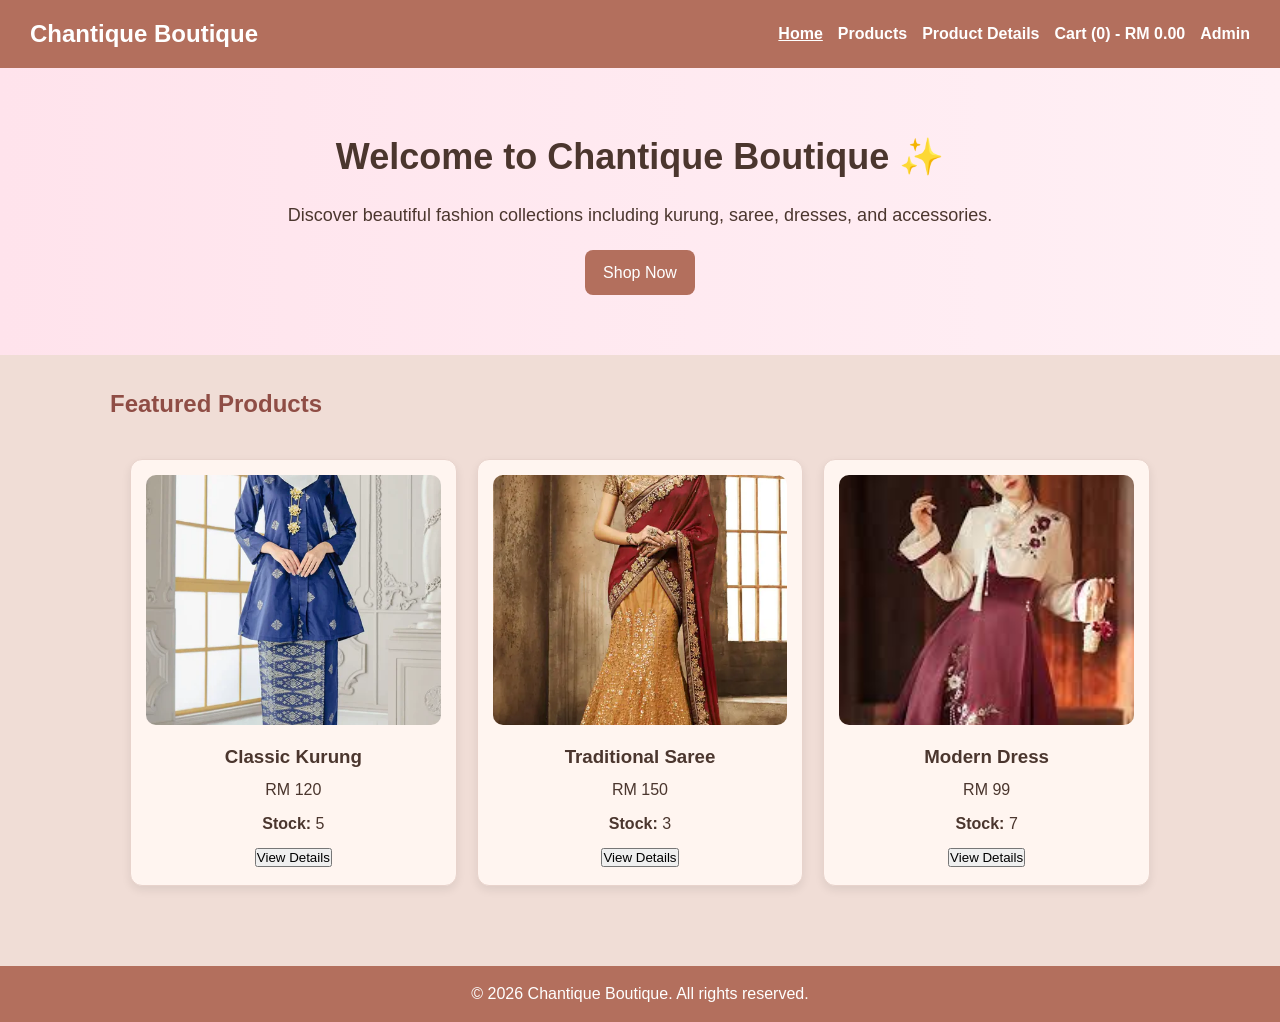
<file: index.html>
<!DOCTYPE html>
<html lang="en">
<head>
  <meta charset="UTF-8" />
  <meta name="viewport" content="width=device-width, initial-scale=1.0" />
  <title>Chantique Boutique - Home</title>
  <link rel="stylesheet" href="style.css" />
</head>
<body onload="loadFeaturedProducts()">
  <header>
    <nav class="navbar">
      <h1>Chantique Boutique</h1>
      <ul>
        <li><a href="index.html" class="active">Home</a></li>
        <li><a href="products.html">Products</a></li>
        <li><a href="product-details.html">Product Details</a></li>
        <li><a href="cart.html">Cart (<span id="cartCount">0</span>) - RM <span id="cartTotalNav">0.00</span></a></li>
        <li><a href="admin.html">Admin</a></li>
      </ul>
    </nav>
  </header>

  <section class="hero">
    <h2>Welcome to Chantique Boutique ✨</h2>
    <p>Discover beautiful fashion collections including kurung, saree, dresses, and accessories.</p>
    <a href="products.html" class="btn">Shop Now</a>
  </section>

  <section class="featured">
    <h2>Featured Products</h2>
    <div id="featuredProducts" class="product-grid"></div>
  </section>

  <footer>
    <p>&copy; 2026 Chantique Boutique. All rights reserved.</p>
  </footer>

  <script src="script.js"></script>
</body>
</html>
</file>
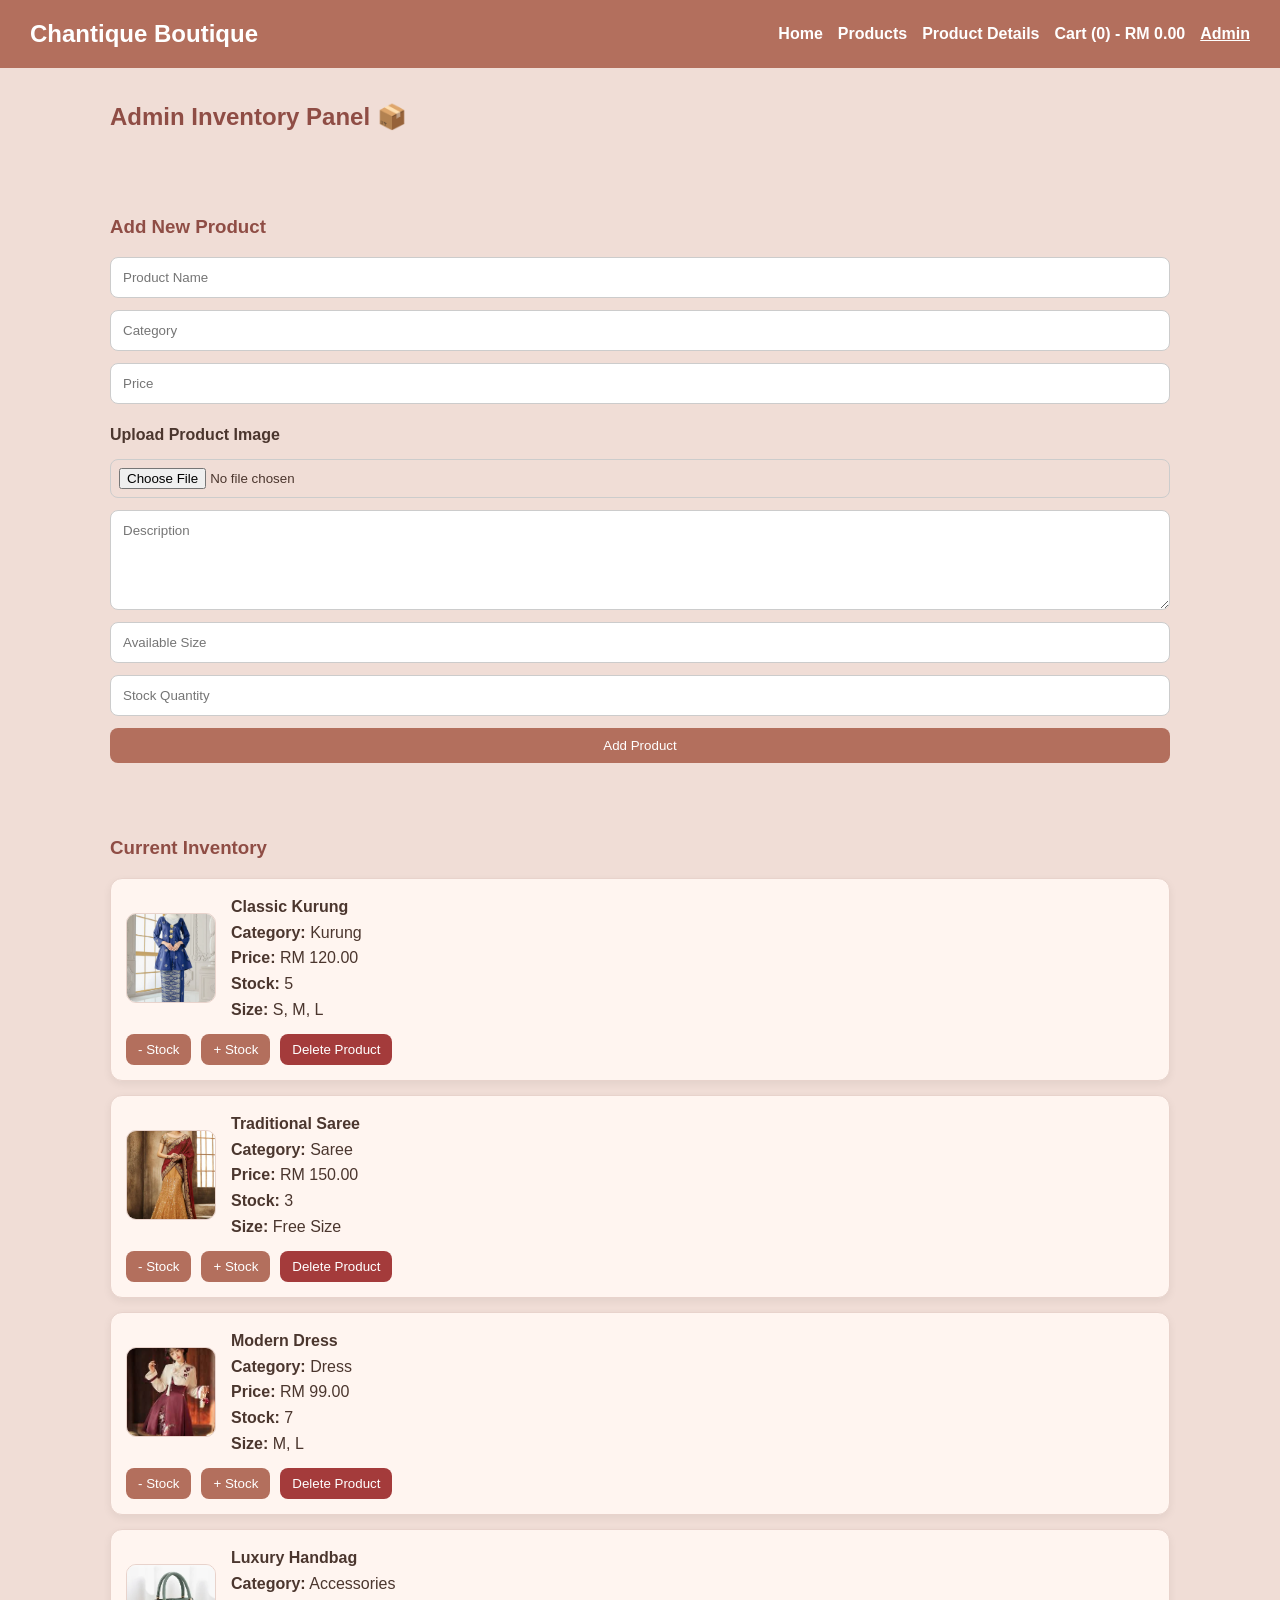
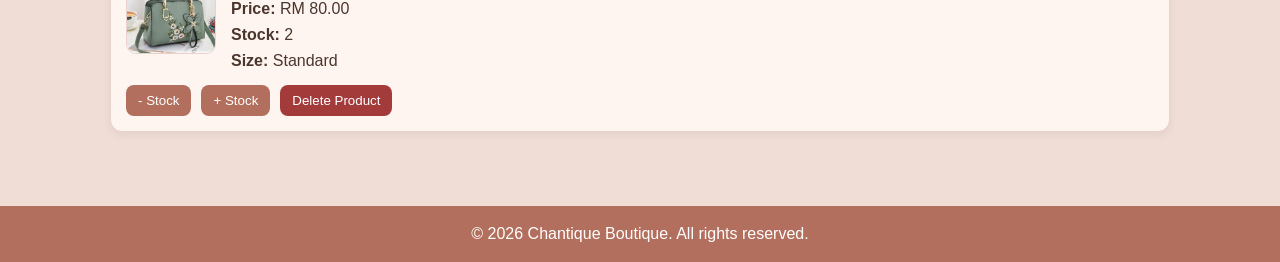
<file: admin.html>
<!DOCTYPE html>
<html lang="en">
<head>
  <meta charset="UTF-8" />
  <meta name="viewport" content="width=device-width, initial-scale=1.0" />
  <title>Chantique Boutique - Admin</title>
  <link rel="stylesheet" href="style.css" />
</head>
<body onload="loadAdminProducts()">
  <header>
    <nav class="navbar">
      <h1>Chantique Boutique</h1>
      <ul>
        <li><a href="index.html">Home</a></li>
        <li><a href="products.html">Products</a></li>
        <li><a href="product-details.html">Product Details</a></li>
        <li><a href="cart.html">Cart (<span id="cartCount">0</span>) - RM <span id="cartTotalNav">0.00</span></a></li>
        <li><a href="admin.html" class="active">Admin</a></li>
      </ul>
    </nav>
  </header>

  <section class="page-header">
    <h2>Admin Inventory Panel 📦</h2>
  </section>

  <section class="admin-section">
    <h3>Add New Product</h3>
    <form onsubmit="return addProduct()">
      <input type="text" id="productName" placeholder="Product Name" />
      <input type="text" id="productCategory" placeholder="Category" />
      <input type="number" id="productPrice" placeholder="Price" />
      <label class="file-label" for="productImageFile">Upload Product Image</label>
      <input type="file" id="productImageFile" accept="image/*" />
      <textarea id="productDescription" placeholder="Description"></textarea>
      <input type="text" id="productSize" placeholder="Available Size" />
      <input type="number" id="productStock" placeholder="Stock Quantity" min="0" />
      <button type="submit" class="btn">Add Product</button>
    </form>
    <p id="adminMessage"></p>
  </section>

  <section class="inventory-list">
    <h3>Current Inventory</h3>
    <div id="adminProducts"></div>
  </section>

  <footer>
    <p>&copy; 2026 Chantique Boutique. All rights reserved.</p>
  </footer>

  <script src="script.js"></script>
</body>
</html>
</file>
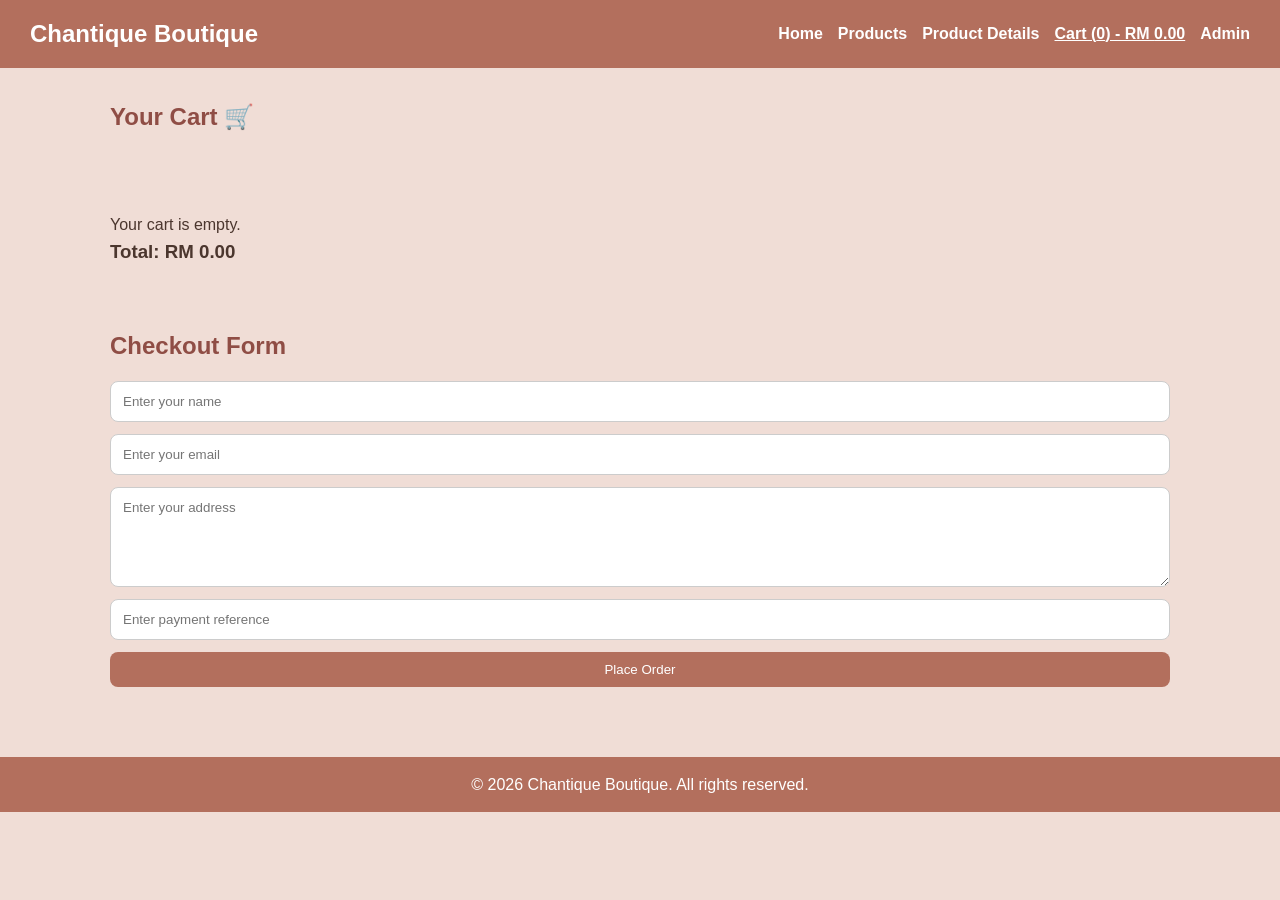
<file: cart.html>
<!DOCTYPE html>
<html lang="en">
<head>
  <meta charset="UTF-8" />
  <meta name="viewport" content="width=device-width, initial-scale=1.0" />
  <title>Chantique Boutique - Cart & Checkout</title>
  <link rel="stylesheet" href="style.css" />
</head>
<body onload="loadCart()">
  <header>
    <nav class="navbar">
      <h1>Chantique Boutique</h1>
      <ul>
        <li><a href="index.html">Home</a></li>
        <li><a href="products.html">Products</a></li>
        <li><a href="product-details.html">Product Details</a></li>
        <li><a href="cart.html" class="active">Cart (<span id="cartCount">0</span>) - RM <span id="cartTotalNav">0.00</span></a></li>
        <li><a href="admin.html">Admin</a></li>
      </ul>
    </nav>
  </header>

  <section class="page-header">
    <h2>Your Cart 🛒</h2>
  </section>

  <section class="cart-section">
    <div id="cartItems"></div>
    <h3 id="cartTotal">Total: RM 0.00</h3>
  </section>

  <section class="checkout-section">
    <h2>Checkout Form</h2>
    <form id="checkoutForm" onsubmit="return validateCheckoutForm()">
      <input type="text" id="customerName" placeholder="Enter your name" />
      <input type="email" id="customerEmail" placeholder="Enter your email" />
      <textarea id="customerAddress" placeholder="Enter your address"></textarea>
      <input type="text" id="paymentInfo" placeholder="Enter payment reference" />
      <button type="submit" class="btn">Place Order</button>
    </form>
    <p id="formMessage"></p>
  </section>

  <footer>
    <p>&copy; 2026 Chantique Boutique. All rights reserved.</p>
  </footer>

  <script src="script.js"></script>
</body>
</html>
</file>
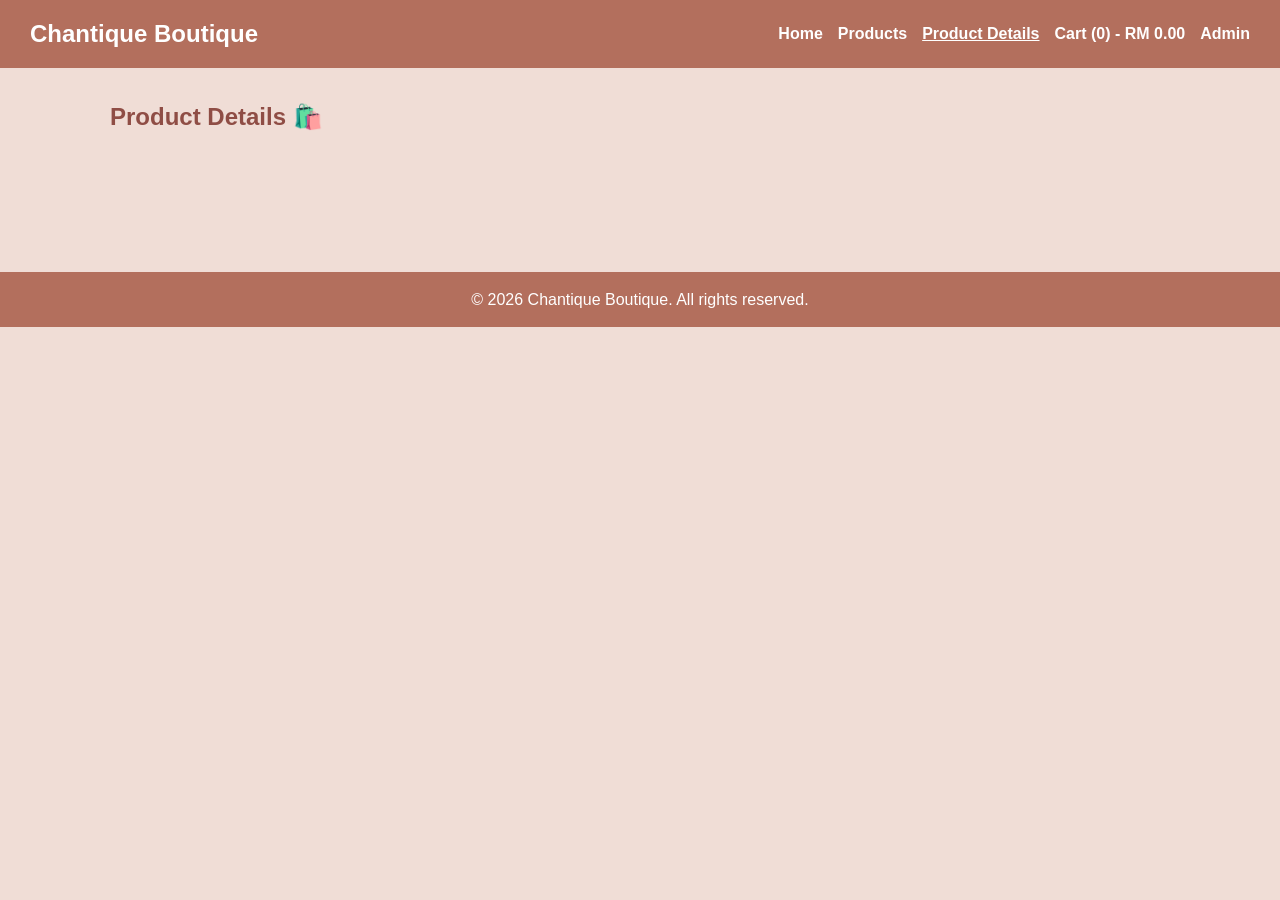
<file: product-details.html>
<!DOCTYPE html>
<html lang="en">
<head>
  <meta charset="UTF-8" />
  <meta name="viewport" content="width=device-width, initial-scale=1.0" />
  <title>Chantique Boutique - Product Details</title>
  <link rel="stylesheet" href="style.css" />
</head>
<body onload="loadProductDetails()">
  <header>
    <nav class="navbar">
      <h1>Chantique Boutique</h1>
      <ul>
        <li><a href="index.html">Home</a></li>
        <li><a href="products.html">Products</a></li>
        <li><a href="product-details.html" class="active">Product Details</a></li>
        <li><a href="cart.html">Cart (<span id="cartCount">0</span>) - RM <span id="cartTotalNav">0.00</span></a></li>
        <li><a href="admin.html">Admin</a></li>
      </ul>
    </nav>
  </header>

  <section class="page-header">
    <h2>Product Details 🛍️</h2>
  </section>

  <section id="productDetailsContainer" class="details-container"></section>

  <footer>
    <p>&copy; 2026 Chantique Boutique. All rights reserved.</p>
  </footer>

  <script src="script.js"></script>
</body>
</html>
</file>
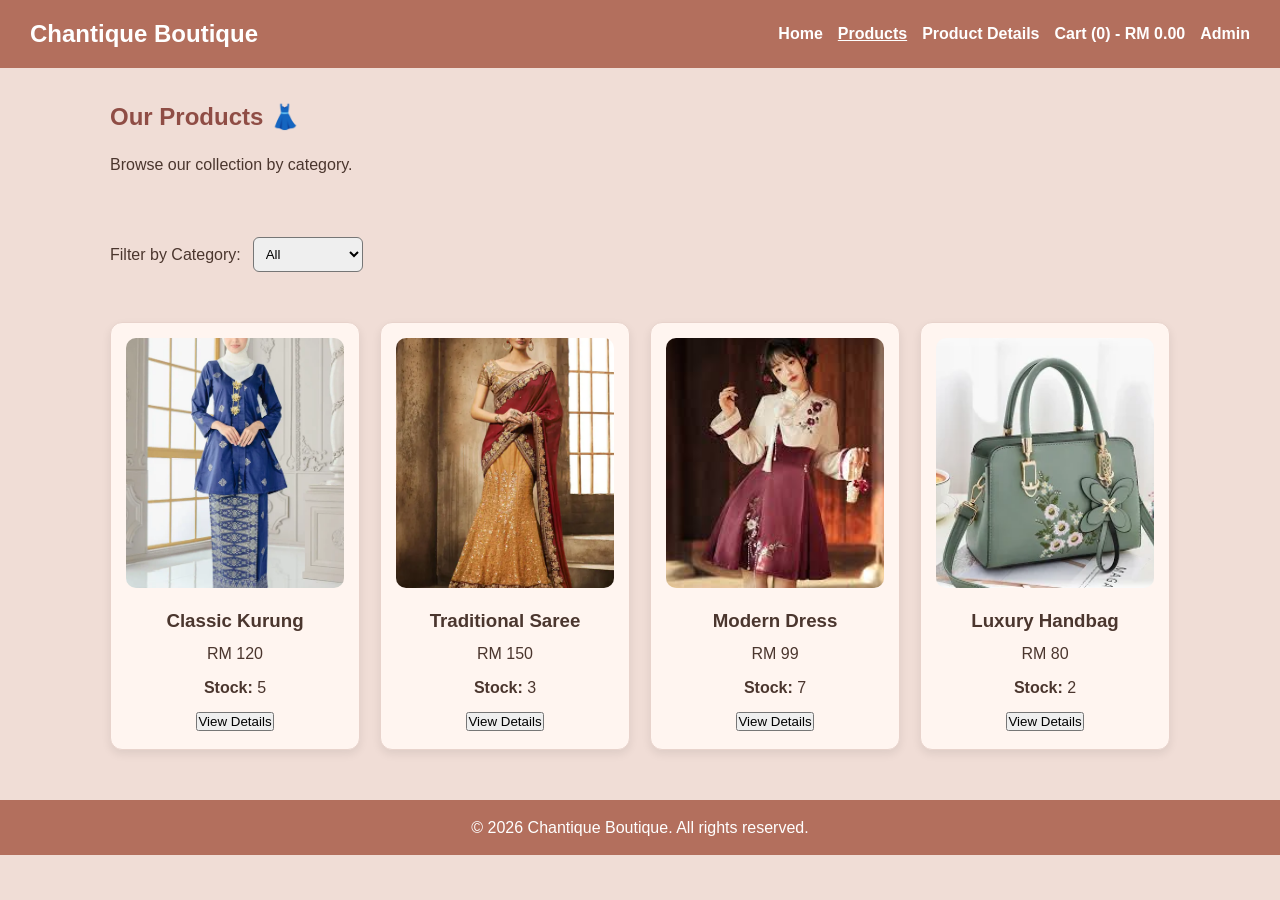
<file: products.html>
<!DOCTYPE html>
<html lang="en">
<head>
  <meta charset="UTF-8" />
  <meta name="viewport" content="width=device-width, initial-scale=1.0" />
  <title>Chantique Boutique - Products</title>
  <link rel="stylesheet" href="style.css" />
</head>
<body onload="loadProductsPage()">
  <header>
    <nav class="navbar">
      <h1>Chantique Boutique</h1>
      <ul>
        <li><a href="index.html">Home</a></li>
        <li><a href="products.html" class="active">Products</a></li>
        <li><a href="product-details.html">Product Details</a></li>
        <li><a href="cart.html">Cart (<span id="cartCount">0</span>) - RM <span id="cartTotalNav">0.00</span></a></li>
        <li><a href="admin.html">Admin</a></li>
      </ul>
    </nav>
  </header>

  <section class="page-header">
    <h2>Our Products 👗</h2>
    <p>Browse our collection by category.</p>
  </section>

  <section class="filter-section">
    <label for="categoryFilter">Filter by Category:</label>
    <select id="categoryFilter" onchange="loadProductsPage()">
      <option value="All">All</option>
      <option value="Kurung">Kurung</option>
      <option value="Saree">Saree</option>
      <option value="Dress">Dress</option>
      <option value="Accessories">Accessories</option>
    </select>
  </section>

  <section>
    <div id="productsContainer" class="product-grid"></div>
  </section>

  <footer>
    <p>&copy; 2026 Chantique Boutique. All rights reserved.</p>
  </footer>

  <script src="script.js"></script>
</body>
</html>
</file>
<file: style.css>
* {
  margin: 0;
  padding: 0;
  box-sizing: border-box;
  font-family: Arial, sans-serif;
}

body {
  background: #F0DDD6;
  color: #4b362e;
  line-height: 1.6;
}

.navbar {
  background: #b36f5d;
  color: white;
  display: flex;
  justify-content: space-between;
  align-items: center;
  padding: 15px 30px;
  flex-wrap: wrap;
}

.navbar h1 {
  font-size: 24px;
}

.navbar ul {
  list-style: none;
  display: flex;
  gap: 15px;
  flex-wrap: wrap;
}

.navbar a {
  color: white;
  text-decoration: none;
  font-weight: bold;
}

.navbar a.active,
.navbar a:hover {
  text-decoration: underline;
}

.hero {
  text-align: center;
  padding: 60px 20px;
  background: linear-gradient(to right, #ffe3ec, #fff0f5);
}

.hero h2 {
  font-size: 36px;
  margin-bottom: 15px;
}

.hero p {
  font-size: 18px;
  margin-bottom: 20px;
}

.btn {
  display: inline-block;
  background: #b36f5d;
  color: white;
  padding: 10px 18px;
  border: none;
  border-radius: 8px;
  text-decoration: none;
  cursor: pointer;
}

.btn:hover {
  background: #9f5d4c;
}

.page-header,
.featured,
.filter-section,
.cart-section,
.checkout-section,
.admin-section,
.inventory-list {
  padding: 30px 20px;
  max-width: 1100px;
  margin: auto;
}

.page-header h2,
.featured h2,
.checkout-section h2,
.admin-section h3,
.inventory-list h3 {
  margin-bottom: 15px;
  color: #8f4d45;
}

.filter-section {
  display: flex;
  align-items: center;
  gap: 12px;
}

.filter-section select {
  padding: 8px;
  border-radius: 6px;
}

.product-grid {
  display: grid;
  grid-template-columns: repeat(auto-fit, minmax(220px, 1fr));
  gap: 20px;
  padding: 20px;
  max-width: 1100px;
  margin: auto;
}

.product-card {
  background: #fff5f0;
  border: 1px solid #e8d3cc;
  border-radius: 12px;
  padding: 15px;
  text-align: center;
  box-shadow: 0 4px 10px rgba(0,0,0,0.08);
}

.product-card img {
  width: 100%;
  height: 250px;
  object-fit: cover;
  border-radius: 10px;
}

.product-card h3 {
  margin: 10px 0 5px;
}

.product-card p {
  margin-bottom: 8px;
}

.details-container {
  max-width: 1000px;
  margin: auto;
  padding: 30px 20px;
}

.details-box {
  display: flex;
  gap: 30px;
  flex-wrap: wrap;
  background: #fff5f0;
  padding: 20px;
  border-radius: 14px;
  box-shadow: 0 4px 10px rgba(0,0,0,0.08);
}

.details-box img {
  width: 350px;
  max-width: 100%;
  border-radius: 12px;
}

.details-info {
  flex: 1;
}

.details-info h2 {
  color: #8f4d45;
  margin-bottom: 10px;
}

.cart-item {
  background: white;
  padding: 15px;
  margin-bottom: 12px;
  border-radius: 10px;
  box-shadow: 0 3px 8px rgba(0,0,0,0.08);
}

.inventory-item {
  background: #fff5f0;
  padding: 15px;
  margin-bottom: 14px;
  border-radius: 12px;
  border: 1px solid #e8d3cc;
  box-shadow: 0 3px 8px rgba(0,0,0,0.06);
}

.inventory-item-top {
  display: flex;
  gap: 15px;
  align-items: center;
  margin-bottom: 12px;
}

.inventory-item-top img {
  width: 90px;
  height: 90px;
  object-fit: cover;
  border-radius: 10px;
  border: 1px solid #e8d3cc;
}

.inventory-actions {
  display: flex;
  flex-wrap: wrap;
  gap: 10px;
}

.admin-action-btn {
  background: #b36f5d;
  color: white;
  border: none;
  border-radius: 8px;
  padding: 8px 12px;
  cursor: pointer;
}

.admin-action-btn:hover {
  background: #9f5d4c;
}

.delete-btn {
  background: #a43b3b;
}

.delete-btn:hover {
  background: #863333;
}

.file-label {
  display: inline-block;
  font-weight: bold;
  margin-top: 6px;
}

input[type="file"] {
  padding: 8px;
  border-radius: 8px;
  border: 1px solid #ccc;
}

form {
  display: grid;
  gap: 12px;
}

form input,
form textarea {
  padding: 12px;
  border: 1px solid #ccc;
  border-radius: 8px;
}

form textarea {
  min-height: 100px;
  resize: vertical;
}

#formMessage,
#adminMessage {
  margin-top: 10px;
  font-weight: bold;
}

footer {
  text-align: center;
  background: #b36f5d;
  color: white;
  padding: 15px;
  margin-top: 30px;
}
</file>
